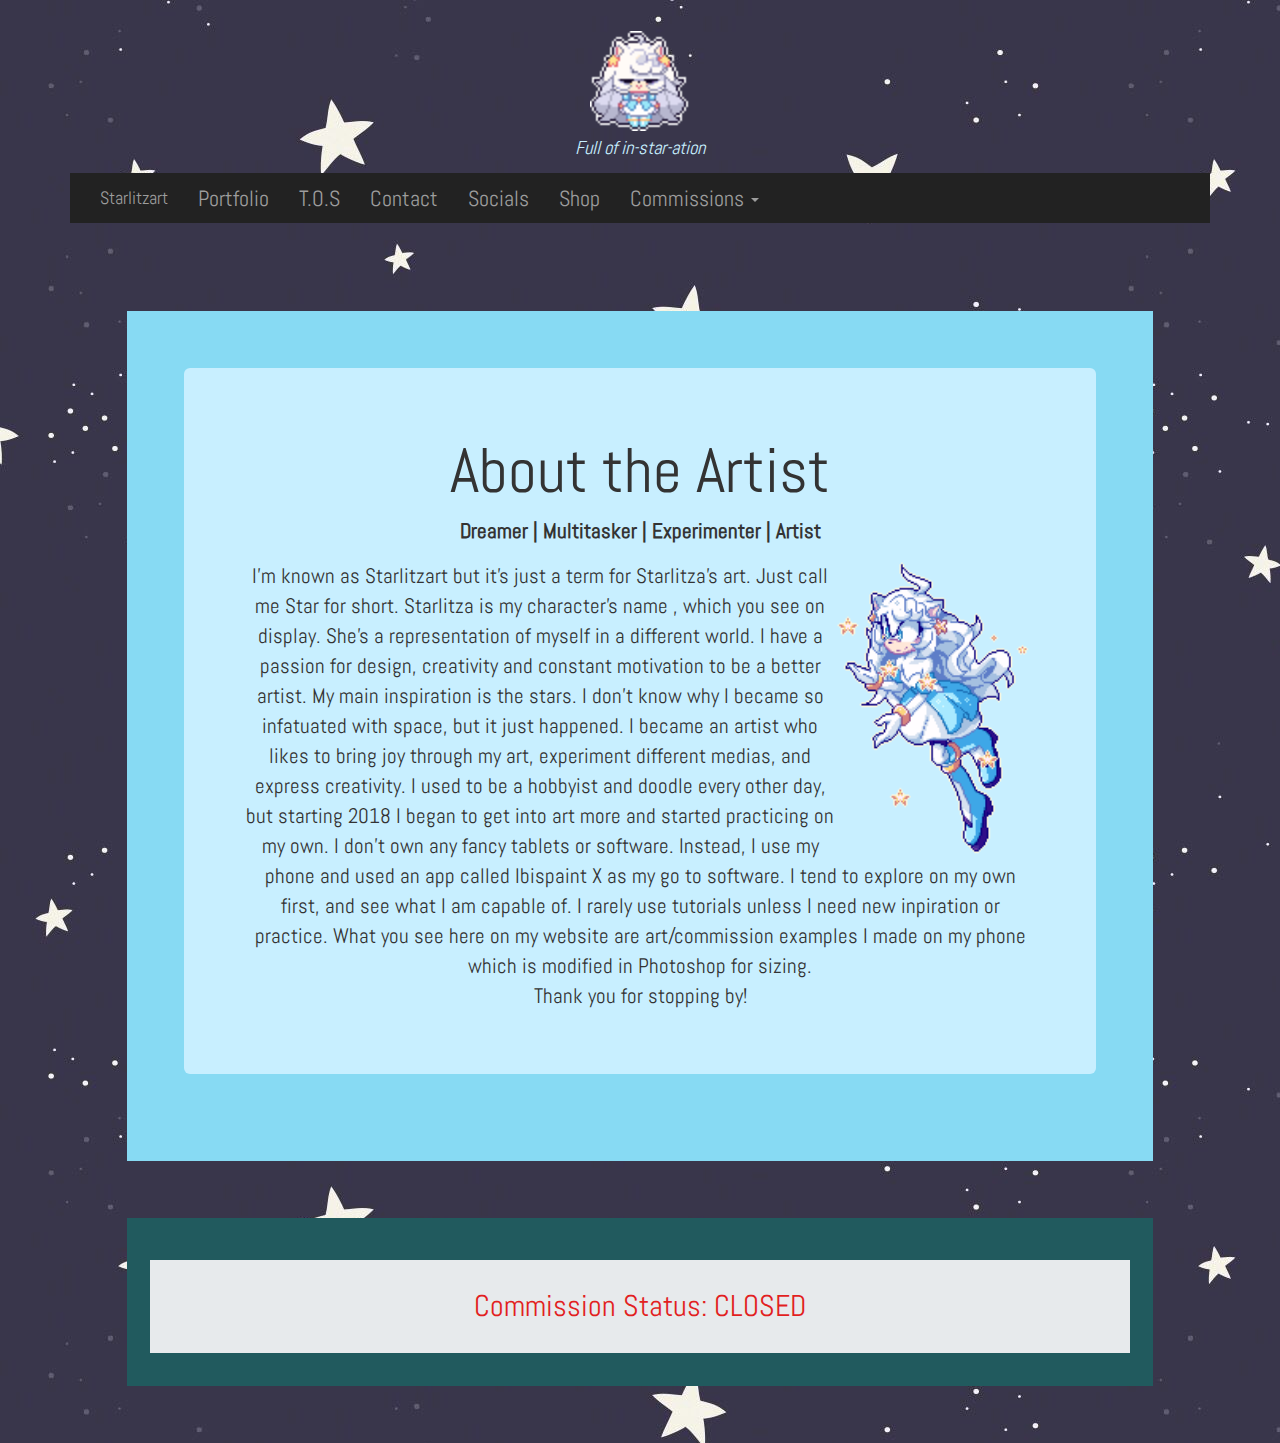
<file: index.html>
<!DOCTYPE html>
<html lang="en">
  <head>
    <meta charset="utf-8">

    <meta name="viewport" content="width=device-width, initial-scale=1">
    <link href='https://fonts.googleapis.com/css?family=Abel' rel="stylesheet" href="mysite.css">
	<meta http-equiv="X-UA-Compatible" content="IE=edge">
  <meta name="viewport" content="width=device-width, initial-scale=1">
  <meta charset="utf-8">
    
    <link rel="stylesheet" href="https://maxcdn.bootstrapcdn.com/bootstrap/3.4.1/css/bootstrap.min.css">
    <script src="https://ajax.googleapis.com/ajax/libs/jquery/3.5.1/jquery.min.js"></script>
    <script src="https://maxcdn.bootstrapcdn.com/bootstrap/3.4.1/js/bootstrap.min.js"></script>

    <title>Mysite</title>
  </head>
  <style>
    body {
      background-image: url('images/starbit.jpg');
      font-family: 'Abel';font-size: 22px;
    }
    </style>

  <body>
  <br>
      <center>
    <IMG src="images/Star.gif" width="100" height="100">
        <p style="color: #c8efff;"><small><i>Full of in-star-ation</i></small></p>

    <div class="container">
    
      <nav class="navbar-inverse" role="navigation">
        <div class="container-fluid">
          <div class="navbar-header">
            <button type="button" class="navbar-toggle collapsed" data-toggle="collapse" data-target="#navbar" aria-expanded="true" aria-controls="navbar">
              <span class="sr-only">Toggle navigation</span>
              <span class="icon-bar"></span>
              <span class="icon-bar"></span>
              <span class="icon-bar"></span>
            </button>
            <a class="navbar-brand" href="index.html">Starlitzart</a>
          </div>
          <div id="navbar" class="navbar-collapse collapse">
            <ul class="nav navbar-nav">
              <li><a href="portfolio.html">Portfolio</a></li>
              <li><a href="t_o_s.html">T.O.S</a></li>
              <li><a href="contact.html">Contact</a></li> 
              <li><a href="socials.html">Socials</a></li>
              <li><a href="shop.html">Shop</a></li>
              <li class="dropdown">
                <a href="digital.html" class="dropdown-toggle" data-toggle="dropdown" role="button" aria-expanded="true">Commissions <span class="caret"></span></a>
                <ul class="dropdown-menu" role="menu">
                  <li><a href="digital.html">Digital</a></li>
                  <li><a href="digital.html#traditional">Traditional</a></li>
                  <li><a href="commission_form.html">Commission Form</a></li>

                </ul>
              </li>
            </ul>

          </div><!--/.nav-collapse -->
        </div><!--/.container-fluid -->
      </nav>

      <br>

    
  <div class="column">

      <div style="background-color:#c8efff; padding: justify-self: start;" class="jumbotron">
        <h1>About the Artist</h1>

        <p><b> Dreamer | Multitasker | Experimenter | Artist</b></p>

<p> <img src="images/Starlitza.gif" width="200" align="right"> I'm known as Starlitzart but it's just a term for Starlitza's art. Just call me Star for short. Starlitza is my character's name , which you see on display. She's a representation of myself in a different world.
  I have a passion for design, creativity and constant motivation to be a better artist. 
 My main inspiration is the stars. I don't know why I became so infatuated with space, but it just happened. I became an artist who likes to bring joy through my art, experiment different medias, and express creativity.

 I used to be a hobbyist and doodle every other day, but starting 2018 I began to get into art more and started practicing on my own.
 I don't own any fancy tablets or software. Instead, I use my phone and used an app called Ibispaint X as my go to software. I tend to explore on my own first, and see what I am capable of. I rarely use tutorials unless I need new inpiration or practice. 
 
 What you see here on my website are art/commission examples I made on my phone which is modified in Photoshop for sizing. 
 <br>Thank you for stopping by!


          </div>

      

    </div> 

     
  <div class="columnn">
<h2 style="background-color:#e7eaec; padding: 1em; color: rgb(226, 31, 31);">Commission Status: CLOSED</h2> 

</center>

<style>
    h3 {
      padding: 20px;
      margin: 20px;
    }
      .column{
            background-color: rgb(135, 218, 243);
            padding: 5%;
            margin: 5%;
      }
            .columnn{
            background-color: rgb(33, 90, 94);
            padding: 2%;
            margin: 5%;
          
    }
    </style>

  </body>
</html>
</file>
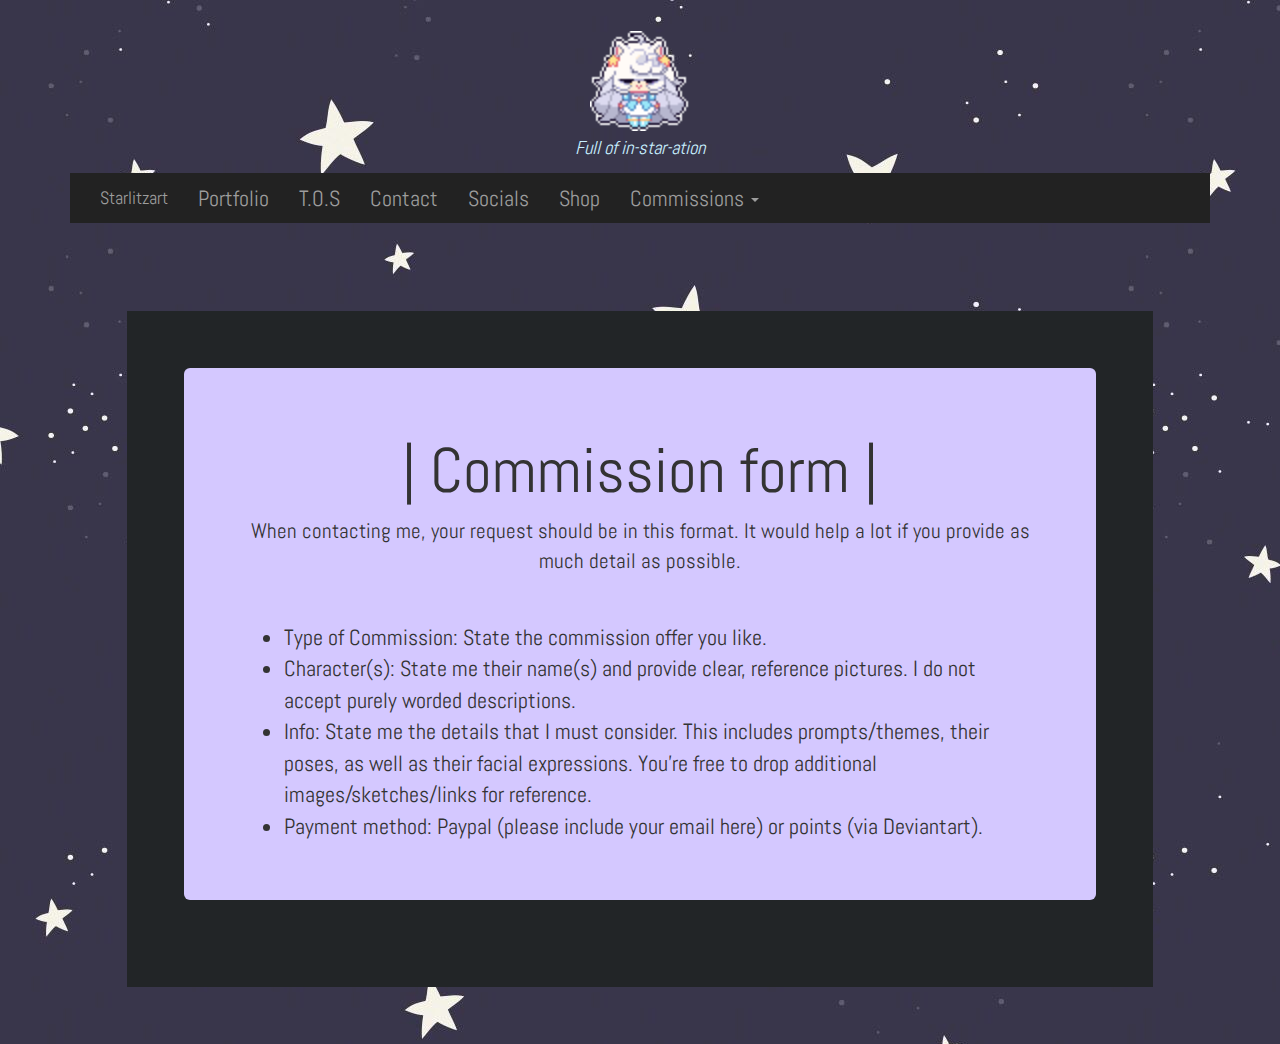
<file: commission_form.html>
<!DOCTYPE html>
<html lang="en">
  <head>
    <meta charset="utf-8">

    <meta name="viewport" content="width=device-width, initial-scale=1">
    <link href='https://fonts.googleapis.com/css?family=Abel' rel='stylesheet'>
	<meta http-equiv="X-UA-Compatible" content="IE=edge">
  <meta name="viewport" content="width=device-width, initial-scale=1">
  <meta charset="utf-8">
    
    <link rel="stylesheet" href="https://maxcdn.bootstrapcdn.com/bootstrap/3.4.1/css/bootstrap.min.css">
    <script src="https://ajax.googleapis.com/ajax/libs/jquery/3.5.1/jquery.min.js"></script>
    <script src="https://maxcdn.bootstrapcdn.com/bootstrap/3.4.1/js/bootstrap.min.js"></script>

    <title>Mysite</title>
  </head>
  <style>
    body {
      background-image: url('images/starbit.jpg');
      font-family: 'Abel';font-size: 22px;
    }
    </style>
       
  <body>
  <br>
        <center>
       <IMG src="images/Star.gif" width="100" height="100">
        <p style="color: #c8efff;"><small><i>Full of in-star-ation</i></small></p>

    <div class="container">
      
      <!-- Static navbar -->
   
      <nav class="navbar-inverse" role="navigation">
        <div class="container-fluid">
          <div class="navbar-header">
            <button type="button" class="navbar-toggle collapsed" data-toggle="collapse" data-target="#navbar" aria-expanded="true" aria-controls="navbar">
              <span class="sr-only">Toggle navigation</span>
              <span class="icon-bar"></span>
              <span class="icon-bar"></span>
              <span class="icon-bar"></span>
            </button>
            <a class="navbar-brand" href="index.html">Starlitzart</a>
          </div>
          <div id="navbar" class="navbar-collapse collapse">
            <ul class="nav navbar-nav">
              <li><a href="portfolio.html">Portfolio</a></li>
              <li><a href="t_o_s.html">T.O.S</a></li>
              <li><a href="contact.html">Contact</a></li>
              <li><a href="socials.html">Socials</a></li>
              <li><a href="shop.html">Shop</a></li>
              <li class="dropdown">
                <a href="digital.html" class="dropdown-toggle" data-toggle="dropdown" role="button" aria-expanded="true">Commissions <span class="caret"></span></a>
                <ul class="dropdown-menu" role="menu">
                  <li><a href="digital.html">Digital</a></li>
                  <li><a href="digital.html#traditional">Traditional</a></li>
                  <li><a href="commission_form.html">Commission Form</a></li> 
                </ul>
              </li>
            </ul>
          
          </div><!--/.nav-collapse -->
        </div><!--/.container-fluid -->
      </nav>



<br>

<div class="column">

      <div style="background-color:#d4c8ff; padding: justify-self: start;" class="jumbotron">
        <h1>| Commission form |</h1>

<p>
  When contacting me, your request should be in this format. It would help a lot if you provide as much detail as possible.
</p>
  ​
  <ul align="left">
 <li> Type of Commission: State the commission offer you like.</li>
  
  <li>Character(s): State me their name(s) and provide clear, reference pictures. I do not accept purely worded descriptions.
  </li>
 <li> Info: State me the details that I must consider. This includes prompts/themes, their poses, as well as their facial expressions. You're free to drop additional images/sketches/links for reference.
  </li>
 <li> Payment method: Paypal (please include your email here) or points (via Deviantart).</li>
</ul>

</div>

<style>
  .column {
    background-color: rgb(34, 37, 39);
    padding: 5%;
    margin: 5%;
  }
  </style>


    </body>
    </html>
</file>
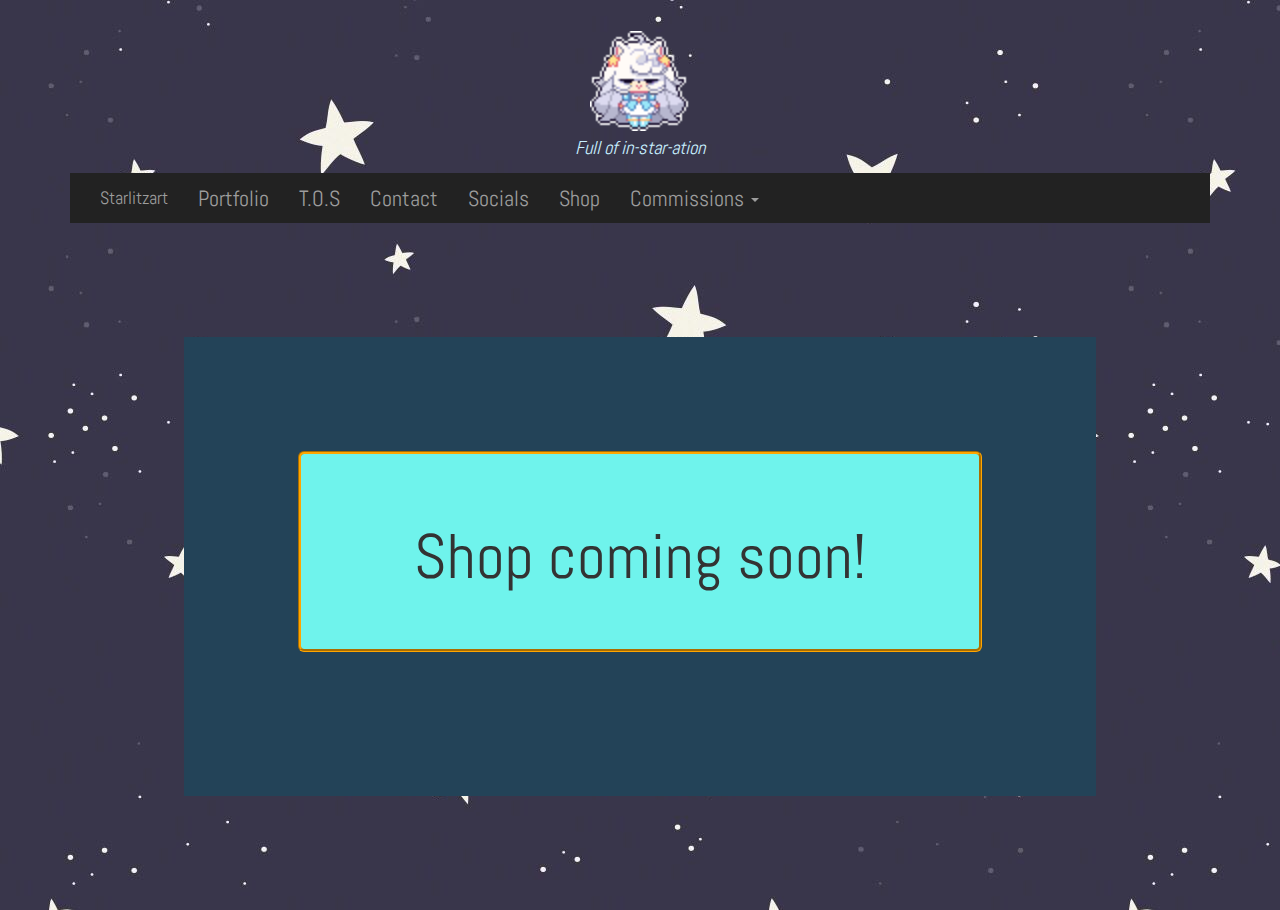
<file: shop.html>
<!DOCTYPE html>
<html lang="en">
  <head>
    <meta charset="utf-8">

    <meta name="viewport" content="width=device-width, initial-scale=1">
    <link href='https://fonts.googleapis.com/css?family=Abel' rel='stylesheet'>
	<meta http-equiv="X-UA-Compatible" content="IE=edge">
  <meta name="viewport" content="width=device-width, initial-scale=1">
  <meta charset="utf-8">
    
    <link rel="stylesheet" href="https://maxcdn.bootstrapcdn.com/bootstrap/3.4.1/css/bootstrap.min.css">
    <script src="https://ajax.googleapis.com/ajax/libs/jquery/3.5.1/jquery.min.js"></script>
    <script src="https://maxcdn.bootstrapcdn.com/bootstrap/3.4.1/js/bootstrap.min.js"></script>

    <title>Mysite</title>
  </head>
  <style>
    body {
      background-image: url('images/starbit.jpg');
      font-family: 'Abel';font-size: 22px;
    }
    </style>

<body>
    

        <br>
            <center>
          <IMG src="images/Star.gif" width="100" height="100">
              <p style="color: #c8efff;"><small><i>Full of in-star-ation</i></small></p>
      
          <div class="container">
          
            <nav class="navbar-inverse" role="navigation">
              <div class="container-fluid">
                <div class="navbar-header">
                  <button type="button" class="navbar-toggle collapsed" data-toggle="collapse" data-target="#navbar" aria-expanded="true" aria-controls="navbar">
                    <span class="sr-only">Toggle navigation</span>
                    <span class="icon-bar"></span>
                    <span class="icon-bar"></span>
                    <span class="icon-bar"></span>
                  </button>
                  <a class="navbar-brand" href="index.html">Starlitzart</a>
                </div>
                <div id="navbar" class="navbar-collapse collapse">
                  <ul class="nav navbar-nav">
                    <li><a href="portfolio.html">Portfolio</a></li>
                    <li><a href="t_o_s.html">T.O.S</a></li>
                    <li><a href="contact.html">Contact</a></li> 
                    <li><a href="socials.html">Socials</a></li>
                    <li><a href="shop.html">Shop</a></li>
                    <li class="dropdown">
                      <a href="digital.html" class="dropdown-toggle" data-toggle="dropdown" role="button" aria-expanded="true">Commissions <span class="caret"></span></a>
                      <ul class="dropdown-menu" role="menu">
                        <li><a href="digital.html">Digital</a></li>
                        <li><a href="digital.html#traditional">Traditional</a></li>
                        <li><a href="commission_form.html">Commission Form</a></li>
                        
                      </ul>
                    </li>
                  </ul>

                </div><!--/.nav-collapse -->
              </div><!--/.container-fluid -->
            </nav>



        <div class="column">

  <div style="background-color:#6ff3ec; padding: justify-self: start; border-color: orange; border-style: groove;" class="jumbotron">
            <h1>Shop coming soon!</h1>

            <style>
              .column {
                background-color: rgb(35, 67, 88);
                padding: 10%;
                margin: 10%;
              }
              </style>

              </div>
              </div>


</body>
</html>
</file>
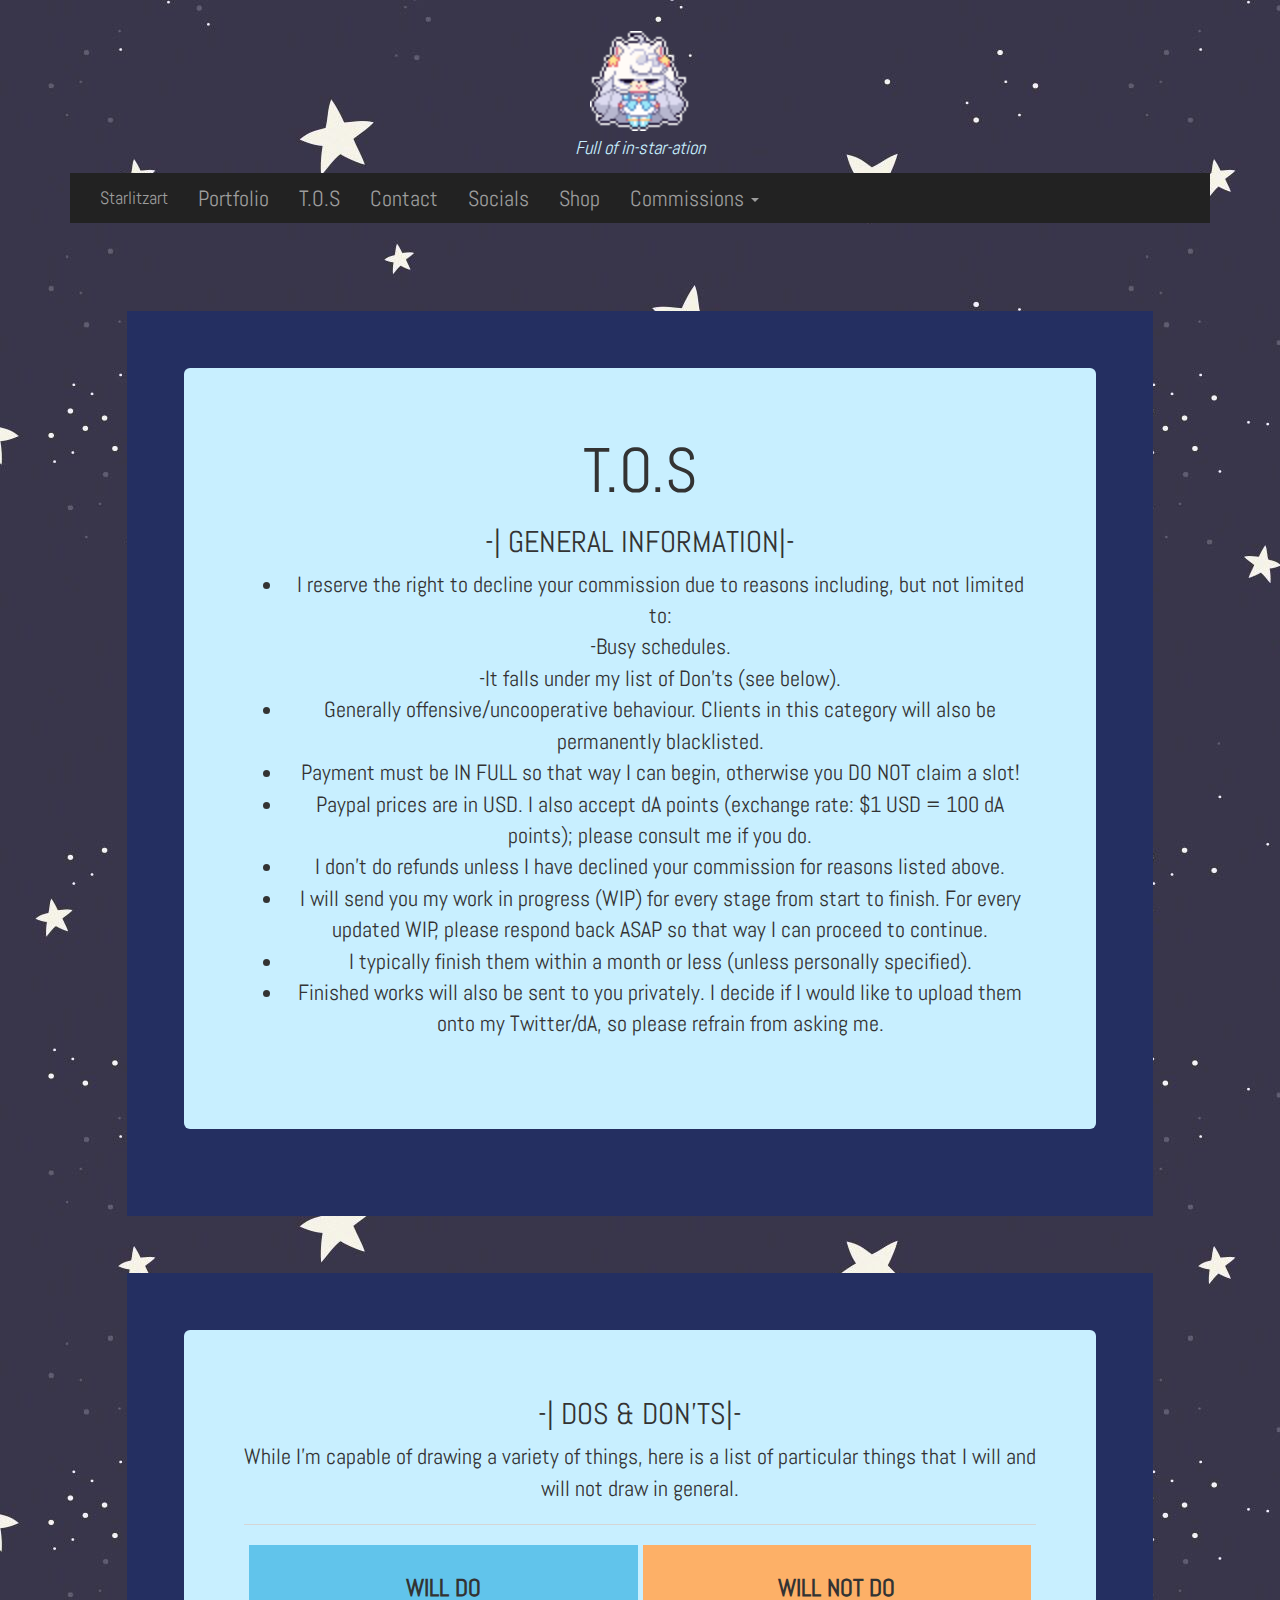
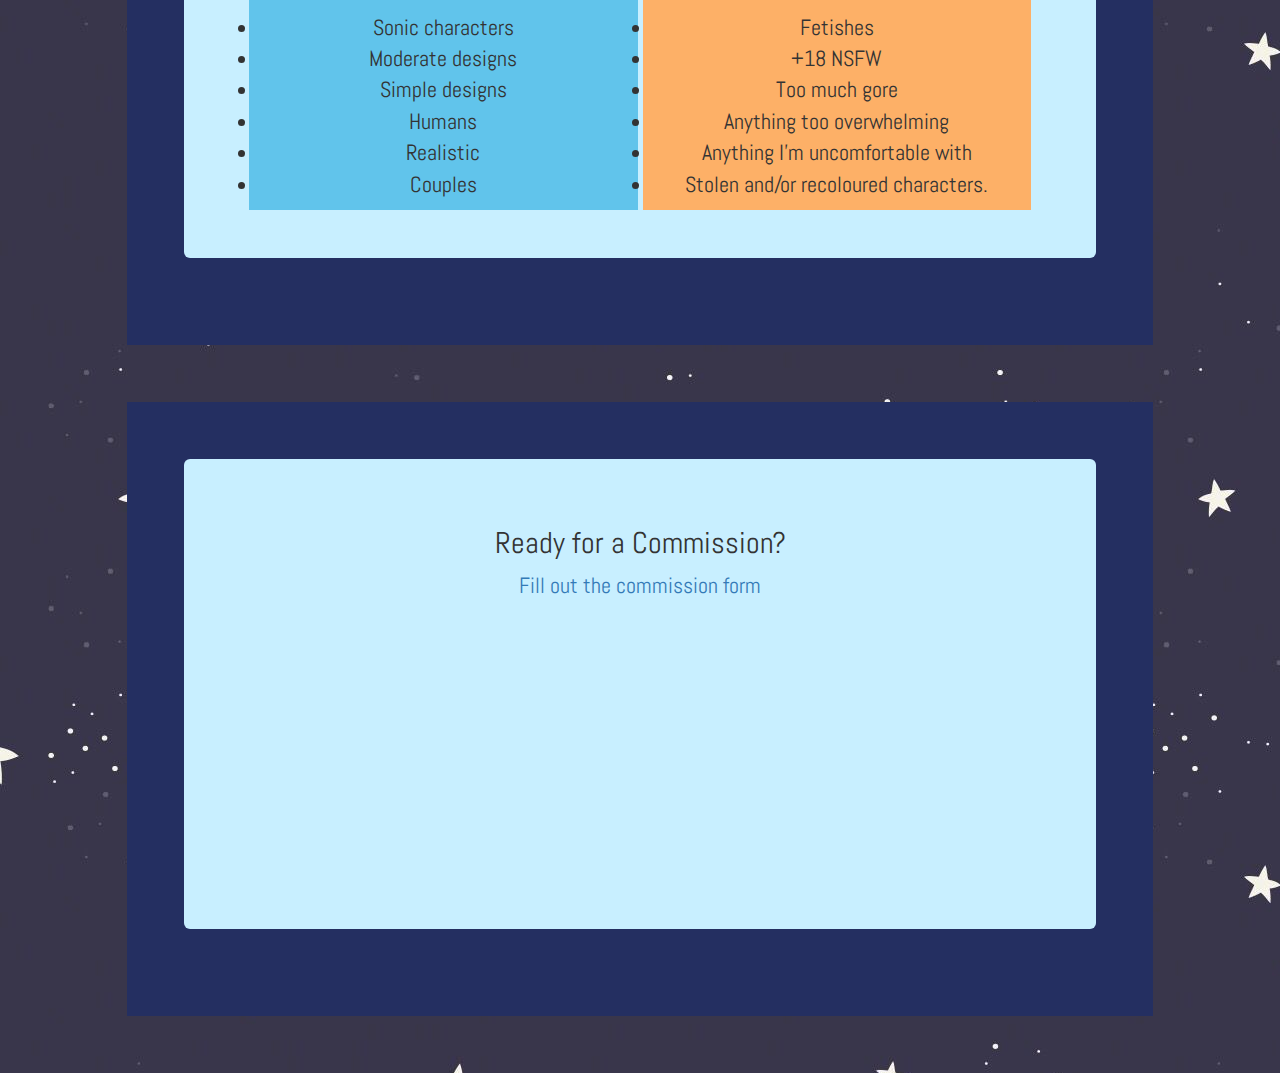
<file: t_o_s.html>
<!DOCTYPE html>
<html lang="en">
  <head>
    <meta charset="utf-8">

    <meta name="viewport" content="width=device-width, initial-scale=1">
    <link href='https://fonts.googleapis.com/css?family=Abel' rel="stylesheet" href="mysite.css">
	<meta http-equiv="X-UA-Compatible" content="IE=edge">
  <meta name="viewport" content="width=device-width, initial-scale=1">
  <meta charset="utf-8">
    
    <link rel="stylesheet" href="https://maxcdn.bootstrapcdn.com/bootstrap/3.4.1/css/bootstrap.min.css">
    <script src="https://ajax.googleapis.com/ajax/libs/jquery/3.5.1/jquery.min.js"></script>
    <script src="https://maxcdn.bootstrapcdn.com/bootstrap/3.4.1/js/bootstrap.min.js"></script>

    <title>Mysite</title>



    <style>
      .divL, .divR {
        display: inline-block;
        box-sizing: border-box;
        width: 49%;
        padding: 10px;
        margin: 0;
      }
      .divL {
        background: #61c4eb;
      }
      .divR {
        background: #fdb067;
      }
      </style>


  </head>
  <style>
    body {
      background-image: url('images/starbit.jpg');
      font-family: 'Abel';font-size: 22px;
    }
    </style>
       
  <body>
  <br>
        <center>
       <IMG src="images/Star.gif" width="100" height="100">
        <p style="color: #c8efff;"><small><i>Full of in-star-ation</i></small></p>

    <div class="container">
      
      <!-- Static navbar -->
   
      <nav class="navbar-inverse" role="navigation">
        <div class="container-fluid">
          <div class="navbar-header">
            <button type="button" class="navbar-toggle collapsed" data-toggle="collapse" data-target="#navbar" aria-expanded="true" aria-controls="navbar">
              <span class="sr-only">Toggle navigation</span>
              <span class="icon-bar"></span>
              <span class="icon-bar"></span>
              <span class="icon-bar"></span>
            </button>
            <a class="navbar-brand" href="index.html">Starlitzart</a>
          </div>
          <div id="navbar" class="navbar-collapse collapse">
            <ul class="nav navbar-nav">
              <li><a href="portfolio.html">Portfolio</a></li>
              <li><a href="t_o_s.html">T.O.S</a></li>
              <li><a href="contact.html">Contact</a></li>
              <li><a href="socials.html">Socials</a></li>
              <li><a href="shop.html">Shop</a></li>
              <li class="dropdown">
                <a href="digital.html" class="dropdown-toggle" data-toggle="dropdown" role="button" aria-expanded="true">Commissions <span class="caret"></span></a>
                <ul class="dropdown-menu" role="menu">
                  <li><a href="digital.html">Digital</a></li>
                  <li><a href="digital.html#traditional">Traditional</a></li>
                  <li><a href="commission_form.html">Commission Form</a></li>
                
      
                </ul>
              </li>
            </ul>
          </div><!--/.nav-collapse -->
        </div>
      </nav>

<br>
<div class="column">

      <div style="background-color:#c8efff; padding: justify-self: start;" class="jumbotron">

<h1>T.O.S</h1>

 <h2>-| GENERAL INFORMATION|-</h2>

<ul>
  
  <li>I reserve the right to decline your commission due to reasons including, but not limited to:</li>
  
  -Busy schedules.
  <br>
-It falls under my list of Don'ts (see below).
  
  <li>Generally offensive/uncooperative behaviour. Clients in this category will also be permanently blacklisted.
  ​</li>
  
 <li> Payment must be IN FULL so that way I can begin, otherwise you DO NOT claim a slot! </li>
  
  <li>Paypal prices are in USD. I also accept dA points (exchange rate: $1 USD = 100 dA points); please consult me if you do.
  </li>
  
  <li>I don't do refunds unless I have declined your commission for reasons listed above.</li>
  
 <li> I will send you my work in progress (WIP) for every stage from start to finish. For every updated WIP, please respond back ASAP so that way I can proceed to continue.
 </li>
  <li>I typically finish them within a month or less (unless personally specified).
  </li>
  <li>Finished works will also be sent to you privately. I decide if I would like to upload them onto my Twitter/dA, so please refrain from asking me.
  </li>
  ​</ul>
</div>

</div>

<div class="column">

  <div style="background-color:#c8efff; padding: justify-self: start;" class="jumbotron">

  <h2> -| DOS & DON'TS|-</h2> 
   While I'm capable of drawing a variety of things, here is a list of particular things that I will and will not draw in general.
<hr>



<div class="divL"><h3><b>WILL DO</b></h3>
        
     <text-align="left" ul>

      <li>Sonic characters</li>  
      <li>Moderate designs</li> 
      <li>Simple designs</li> 
      <li>Humans</li> 
      <li> Realistic</li>
          <li>Couples </li>
      </div>

 <div class="divR"><h3><b> WILL NOT DO</b></h3>

            <text-align="right" ul>

  <li> Fetishes</li>
<li> +18 NSFW</li>
    <li> Too much gore</li>
    <li>Anything too overwhelming</li>
  <li>Anything I'm uncomfortable with</li>
      <li>Stolen and/or recoloured characters.</li> 
          </ul>

        </ul>
        </span>

        
      </div>

</div>
</div>

<div class="column">
<div style="background-color:#c8efff; padding: justify-self: start;" class="jumbotron">
  <h2> Ready for a Commission?</h2> 

 <a href="commission_form.html">Fill out the commission form</a>
 <br>
 <br>
  
  <iframe width="427" height="240" src="https://www.youtube.com/embed/Hhwms1gbk-Q" frameborder="0" allow="accelerometer; autoplay; clipboard-write; encrypted-media; gyroscope; picture-in-picture" allowfullscreen></iframe> 

</div>
  <style>
    .column {
      background-color: rgb(36, 47, 97);
    padding: 5%;
      margin: 5%;
    }
    </style>

</div>

</body>
</html>
</file>
<file: mysite.css>
* {box-sizing: border-box;
  margin: 0;
  padding: 0;
  box-sizing: border-box;
  box-sizing: border-box;
}


body {

  font-family: 'Abel';
  font-size: 22px;

}

.container {
  padding: 30px 30px;
  align-items: center;

}

  
h1{
  color: white;
  text-align: left;
}

h2 {
color: white;
text-align: right;
}

h3{
  text-align: center;
  color: red;

}

.image img {
  position: absolute;
  top: 0;
  right: 0;
  width: 100%;
  height: 100%;
  object-fit: cover;
}

section h1 {
  text-align: center;
color: whitesmoke;
font-size: 2em;
margin-bottom: 20px

}

p {
  color: rgb(32, 23, 23);
  text-align: center;
}

section p {
color: rgb(27, 20, 36);
line-height: 1.5em;
text-align: center;

}
img {vertical-align: middle;

}

/* Portfolio */
.container {
  max-width: 1000px;
  position: relative;
  margin: auto;
}



/* Next & previous buttons */
.prev, .next {
  cursor: pointer;
  position: absolute;
  top: 50%;
  width: auto;
  padding: 16px;
  margin-top: -22px;
  color: white;
  font-weight: bold;
  font-size: 18px;
  transition: 0.4s ease;
  border-radius: 0 3px 3px 0;
  user-select: none;
}

/* Position the "next button" to the right */
.next {
  right: 0;
  border-radius: 3px 0 0 3px;
}

/* On hover, add a grey background color */
.prev:hover, .next:hover {
  background-color: #f1f1f1;
  color: black;
}

.label {
  color: white;
  padding: 8px;
  background-color: #17acda;
}



/* Deviantart */
.fa-deviantart {
  background: #55ACEE;
  color: white;
  
}

/* Twitter */
.fa-twitter {
  background: #55ACEE;
  color: white;
  
}

.fa-google{
  background: #55ACEE;
  color: white;
  
}
/* contact*/
 input[type=text], select, textarea {
    width: 100%;
    padding: 12px;
    border: 1px solid #ccc;
    margin-top: 6px;
    margin-bottom: 16px;
    resize: vertical;
  }
  
  input[type=submit] {
    background-color: #4CAF50;
    color: white;
    padding: 12px 20px;
    border: none;
    cursor: pointer;
  }
  
  input[type=submit]:hover {
    background-color: #45a049;
  }
  
  /* Style the container/contact section */
  .container {
    border-radius: 5px;
    background-color: #f2f2f2;
    padding: 10px;
  }
  
  /* Create two columns that float next to eachother */
  .column {
    float: left;
    width: 50%;
    margin-top: 6px;
    padding: 20px;
  }
  
  /* Clear floats after the columns */
  .row:after {
    content: "";
    display: table;
    clear: both;
  }
  
  /* Responsive layout - when the screen is less than 600px wide, make the two columns stack on top of each other instead of next to each other */
  @media screen and (max-width: 600px) {
    .column, input[type=submit] {
      width: 100%;
      margin-top: 0;
    }
  }
</file>
